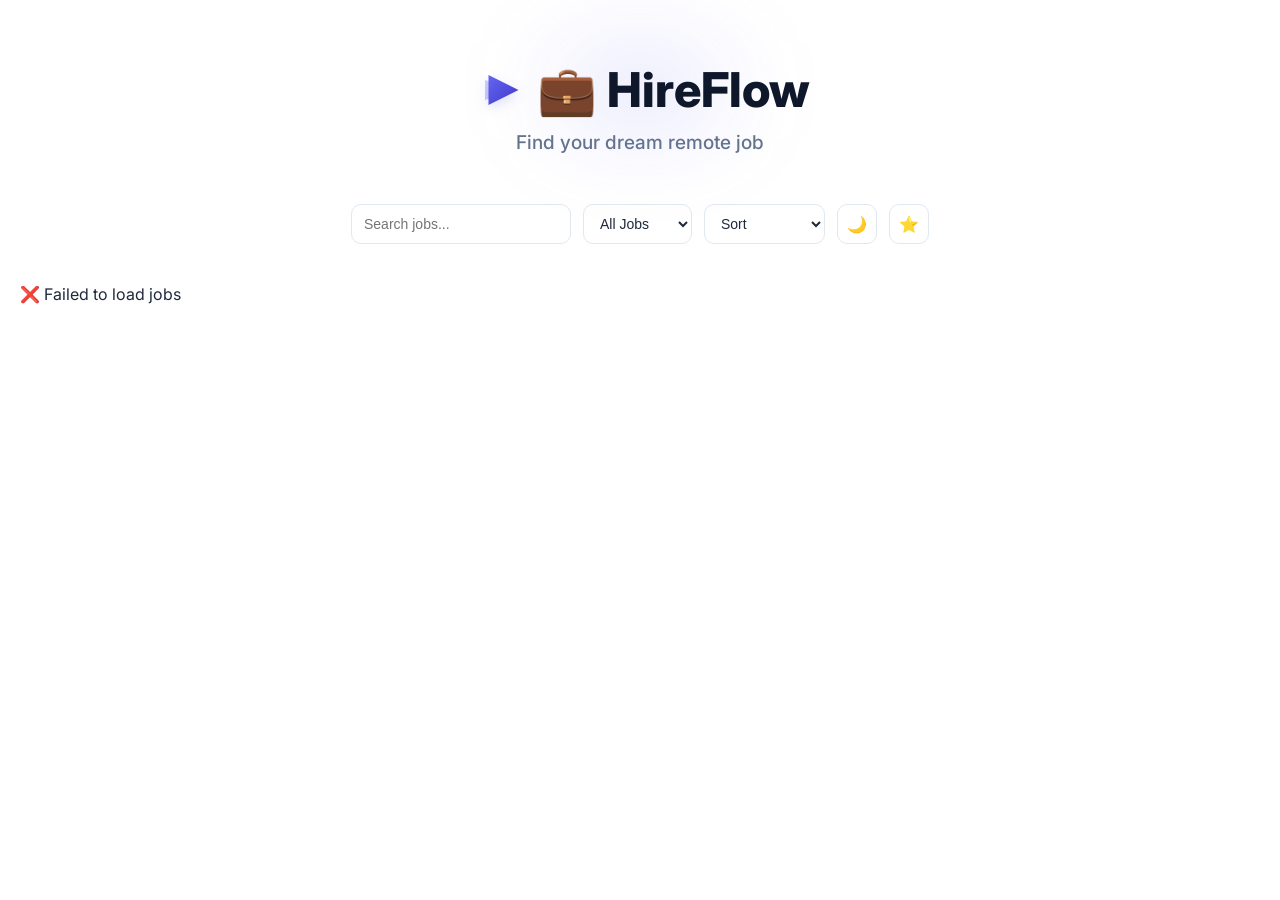
<file: Hireflow/index.html>
<!DOCTYPE html>
<html lang="en">
<head>
  <meta charset="UTF-8">
  <meta name="viewport" content="width=device-width, initial-scale=1.0">
  <title>HireFlow</title>
  <link rel="stylesheet" href="style.css">
</head>
<body>

  <div class="container">
    <h1>💼 HireFlow</h1>
    <p class="subtitle">Find your dream remote job</p>

    <div class="controls">
      <input type="text" id="search" placeholder="Search jobs...">

      <select id="filterType">
        <option value="all">All Jobs</option>
        <option value="full_time">Full-Time</option>
        <option value="part_time">Part-Time</option>
        <option value="contract">Contract</option>
        <option value="freelance">Freelance</option>

      </select>

      <select id="sortType">
        <option value="none">Sort</option>
        <option value="title">Sort by Title</option>
      </select>

      <button id="darkToggle">🌙</button>
      <a href="favorites.html"><button>⭐</button></a>
    </div>

    <div id="jobs"></div>
  </div>

  <script src="script.js"></script>

</body>
</html>
</file>
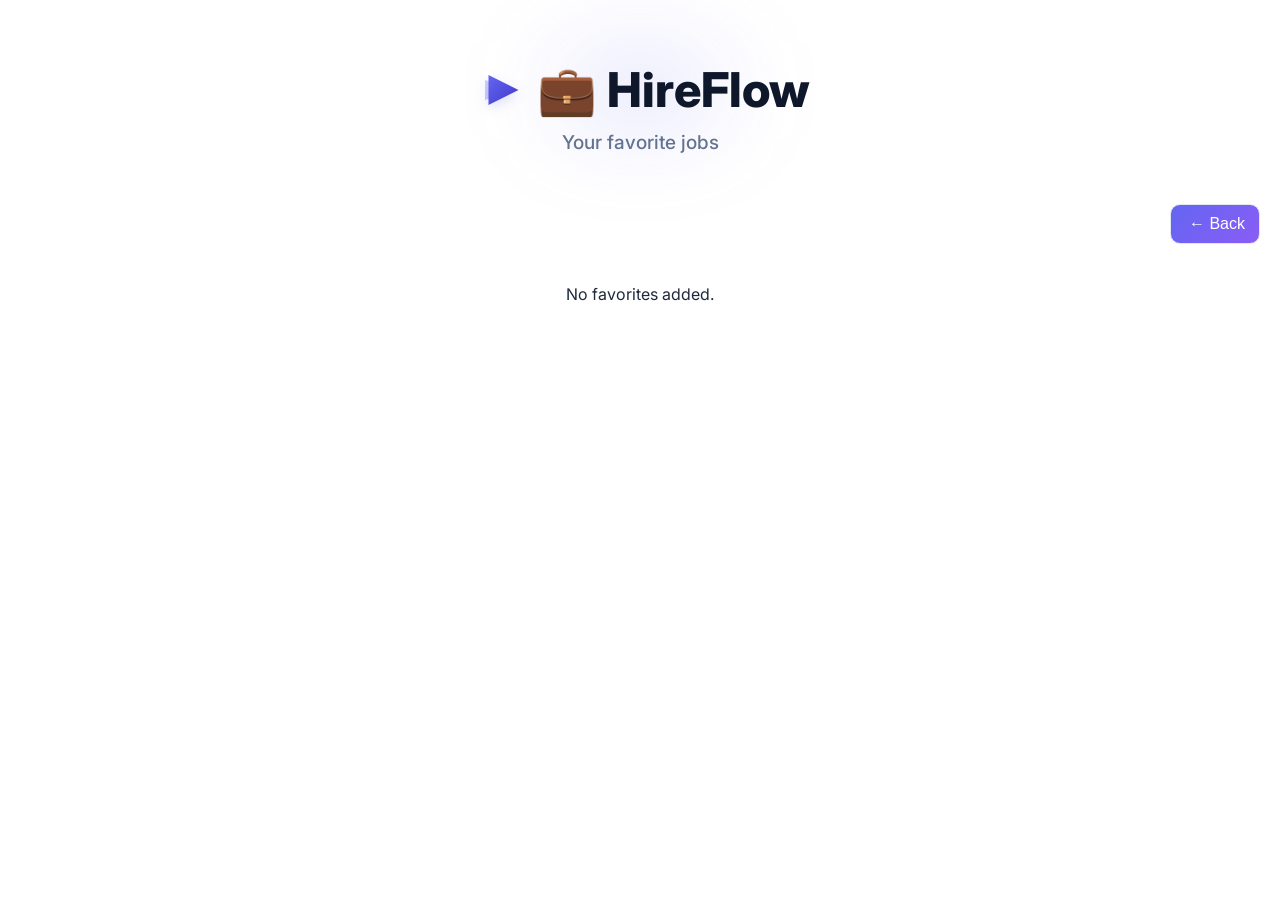
<file: Hireflow/favorites.html>
<!DOCTYPE html>
<html lang="en">
<head>
  <meta charset="UTF-8">
  <meta name="viewport" content="width=device-width, initial-scale=1.0">
  <title>Favorites</title>
  <link rel="stylesheet" href="style.css">
</head>
<body>

<div class="container">

  <h1>💼 HireFlow</h1>
  <p class="subtitle">Your favorite jobs</p>

  <div class="controls">
    <div></div>
    <button class="back-btn" onclick="goBack()">← Back</button>
  </div>

  <div id="favoritesContainer" class="grid"></div>

</div>

<script src="favorites.js"></script>
</body>
</html>
</file>
<file: Hireflow/style.css>
@import url('https://fonts.googleapis.com/css2?family=Inter:wght@400;500;600;700;800&display=swap');

* {
    box-sizing: border-box;
    margin: 0;
    padding: 0;
}

body {
    font-family: 'Inter', sans-serif;
    background-color: #ffffff;
    color: #1e293b;
    padding: 60px 20px;
    overflow-x: hidden; 
}

.container {
    max-width: 1400px; 
    margin: 0 auto;
    text-align: center;
}

h1 {
    font-size: 48px;
    font-weight: 800;
    margin-bottom: 12px;
    color: #0f172a;
    position: relative;
    display: inline-flex;
    align-items: center;
    justify-content: center;
    gap: 16px;
    z-index: 1;
}

h1::before {
    content: "";
    width: 50px;
    height: 50px;
    background-image: url('data:image/svg+xml;utf8,<svg xmlns="http://www.w3.org/2000/svg" viewBox="0 0 100 100"><defs><linearGradient id="g" x1="0%" y1="0%" x2="100%" y2="100%"><stop offset="0%" style="stop-color:%236366f1;stop-opacity:1" /><stop offset="100%" style="stop-color:%234338ca;stop-opacity:1" /></linearGradient></defs><path fill="url(%23g)" d="M20,30 L20,70 L80,50 Z" opacity="0.3" transform="translate(8, 0)" /><path fill="url(%23g)" d="M35,20 L35,80 L95,50 Z" /></svg>');
    background-size: contain;
    background-repeat: no-repeat;
    background-position: center;
    filter: drop-shadow(0 4px 6px rgba(99, 102, 241, 0.2));
}

h1::after {
    content: "";
    position: absolute;
    top: 50%;
    left: 50%;
    transform: translate(-50%, -50%);
    width: 350px;
    height: 120px;
    background: radial-gradient(circle, rgba(99, 102, 241, 0.15) 0%, rgba(255, 255, 255, 0) 70%);
    filter: blur(40px);
    z-index: -1;
    border-radius: 50%;
}

.subtitle {
    color: #64748b;
    font-size: 19px;
    margin-bottom: 50px;
    margin-top: 0;
    font-weight: 500;
}

#jobs {
    display: grid;
    grid-template-columns: repeat(4, 1fr); 
    gap: 20px; 
    text-align: left; 
    align-items: stretch;
}

.job-card {
    background-color: #f8fafc; 
    border: 1px solid #e2e8f0; 
    border-radius: 16px;
    padding: 20px;
    display: flex;
    flex-direction: column;
    height: 100%; 
    box-shadow: 0 2px 4px rgba(0, 0, 0, 0.05);
    transition: all 0.3s cubic-bezier(0.4, 0, 0.2, 1);
    position: relative;
}

.job-card:hover {
    transform: translateY(-4px);
    background-color: #ffffff; 
    border-color: #6366f1; 
    box-shadow: 0 12px 20px -5px rgba(0, 0, 0, 0.1);
}

.fav {
    position: absolute;
    top: 12px;
    right: 12px;
    cursor: pointer;
    font-size: 18px;
}

.card-header {
    display: flex;
    justify-content: space-between;
    align-items: flex-start;
    margin-bottom: 12px;
}

.icon-wrapper {
    background: #ffffff;
    border: 1px solid #e2e8f0;
    padding: 8px;
    border-radius: 10px;
    font-size: 18px;
}

.type-badge {
    background-color: #eef2ff;
    color: #4338ca;
    padding: 3px 8px;
    border-radius: 5px;
    font-size: 9px;
    font-weight: 700;
    text-transform: uppercase;
}

.job-title {
    font-size: 16px;
    font-weight: 700;
    margin: 0 0 4px 0;
    color: #0f172a;
    line-height: 1.2;
    display: -webkit-box;
    -webkit-line-clamp: 2;
    -webkit-box-orient: vertical;
    overflow: hidden;
}

.company-line {
    color: #64748b;
    font-size: 13px;
    margin: 0 0 12px 0;
    font-weight: 500;
}

.meta-container {
    display: flex;
    flex-wrap: wrap;
    gap: 4px;
    margin-bottom: 16px;
    margin-top: auto; 
}

.meta-tag {
    background-color: #f1f5f9;
    color: #475569;
    padding: 4px 8px;
    border-radius: 6px;
    font-size: 11px;
    font-weight: 600;
}

.apply-button {
    background-color: #475569; 
    color: #ffffff;
    border: none;
    padding: 12px;
    border-radius: 10px;
    font-size: 13px;
    font-weight: 600;
    cursor: pointer;
    transition: all 0.2s ease;
    width: 100%;
}

.apply-button:hover {
    background-color: #334155;
}

a {
    text-decoration: none;
    display: block;
}

.controls {
    display: flex;
    justify-content: center;
    align-items: center;
    gap: 12px;
    margin-bottom: 40px;
    flex-wrap: wrap;
}

.controls input,
.controls select {
    height: 40px;
    padding: 0 12px;
    border-radius: 10px;
    border: 1px solid #e2e8f0;
    background-color: #ffffff;
    font-size: 14px;
    font-weight: 500;
    color: #1e293b;
    outline: none;
    transition: all 0.2s ease;
}

.controls input {
    width: 220px;
}

.controls input:focus,
.controls select:focus {
    border-color: #6366f1;
    box-shadow: 0 0 0 3px rgba(99, 102, 241, 0.15);
}

.controls button {
    height: 40px;
    width: 40px;
    border-radius: 10px;
    border: 1px solid #e2e8f0;
    background-color: #ffffff;
    cursor: pointer;
    font-size: 16px;
    transition: all 0.2s ease;
}

.controls button:hover {
    background-color: #f1f5f9;
    border-color: #6366f1;
}

.controls button:active {
    transform: scale(0.95);
}

.controls a {
    display: inline-block;
}

body.dark {
    background-color: #0f172a;
    color: #e2e8f0;
}

body.dark .job-card {
    background-color: #1e293b;
    border-color: #334155;
}

body.dark .controls input,
body.dark .controls select,
body.dark .controls button {
    background-color: #1e293b;
    border-color: #334155;
    color: #e2e8f0;
}

body.dark .subtitle {
    color: #94a3b8;
}

body.dark .job-title {
    color: #f1f5f9;
}

body.dark .company-line {
    color: #94a3b8;
}

body.dark .apply-button {
    background-color: #6366f1;
}

body.dark .apply-button:hover {
    background-color: #4f46e5;
}

@media (max-width: 1100px) {
    #jobs {
        grid-template-columns: repeat(3, 1fr); 
    }
}

@media (max-width: 850px) {
    #jobs {
        grid-template-columns: repeat(2, 1fr); 
    }
}

@media (max-width: 550px) {
    #jobs {
        grid-template-columns: 1fr; 
    }
    h1 { font-size: 32px; }
}


.header-row {
    display: flex;
    justify-content: space-between;
    align-items: center;
    margin-bottom: 20px;
}



body.dark h1 {
    color: #f8fafc;
}


body.dark h1::after {
    background: radial-gradient(circle, rgba(99, 102, 241, 0.25) 0%, rgba(15, 23, 42, 0) 70%);
}


body.dark h1::before {
    filter: brightness(1.3) drop-shadow(0 4px 8px rgba(99, 102, 241, 0.4));
}

#favoritesContainer {
  display: grid;
  grid-template-columns: repeat(auto-fit, minmax(300px, 1fr));
  gap: 20px;
}




.back-btn {
  display: block;
  margin-left: auto;
  padding: 8px 18px;
  border-radius: 8px;
  border: none;
  cursor: pointer;
  background: linear-gradient(135deg, #6366f1, #8b5cf6);
  color: white;
  font-size: 14px;
  font-weight: 500;
  white-space: nowrap;
  line-height: 1;
  min-width: 90px;
  text-align: center;
  transition: all 0.2s ease;
}

.back-btn:hover {
  transform: translateY(-2px);
  box-shadow: 0 6px 15px rgba(99, 102, 241, 0.3);
}

.back-btn:active {
  transform: scale(0.95);
}

body.dark .back-btn {
  background: linear-gradient(135deg, #4f46e5, #7c3aed);
}
</file>
